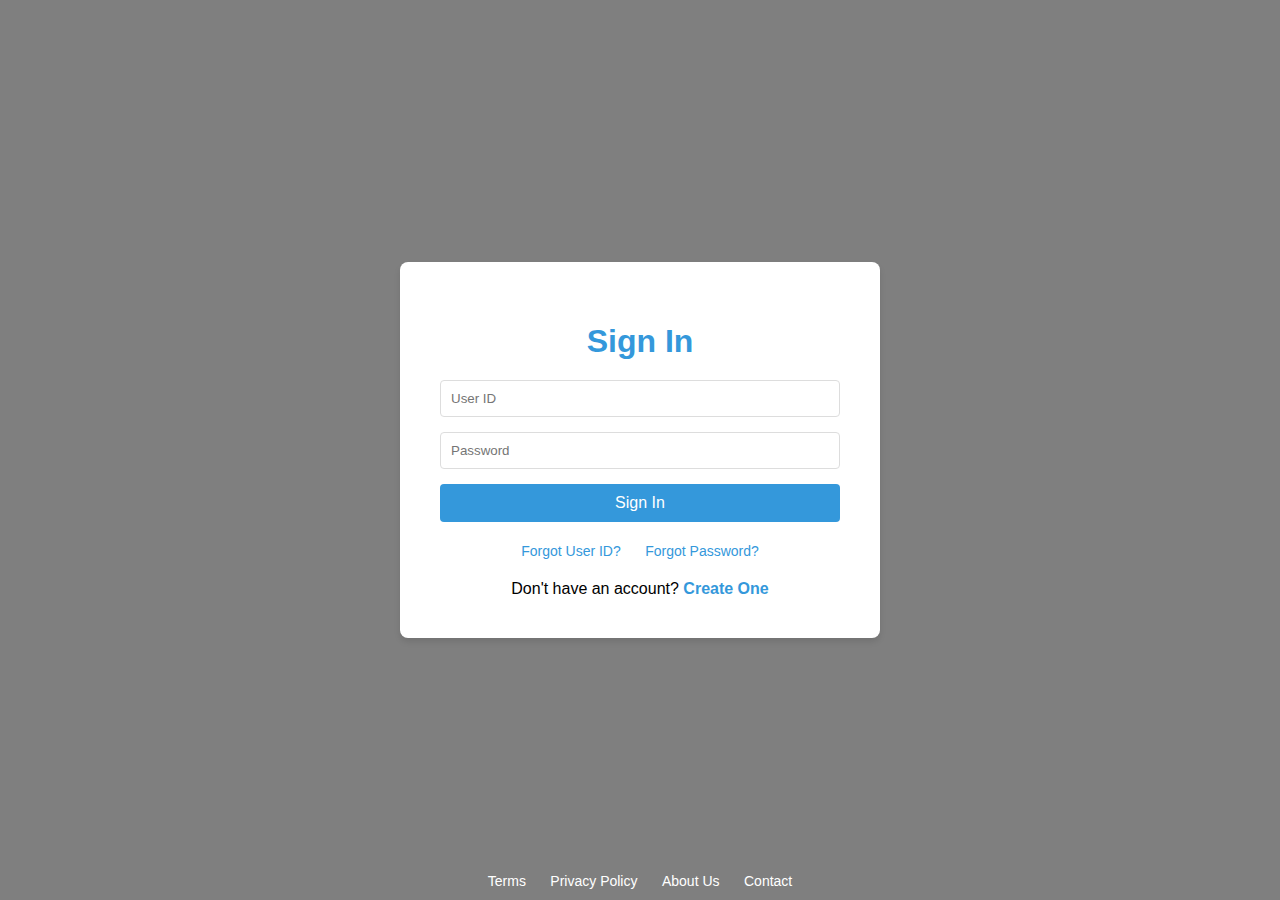
<file: frontend/src/components/footer/LEARNING-PROJECT/sign-in.html>
<!DOCTYPE html>
<html lang="en">
<head>
    <meta charset="UTF-8">
    <meta name="viewport" content="width=device-width, initial-scale=1.0">
    <title>Sign In - MentorCloud Style</title>
    <style>
        body, html {
            margin: 0;
            padding: 0;
            height: 100%;
            font-family: Arial, sans-serif;
            background-image: url('https://images.unsplash.com/photo-1516321318423-f06f85e504b3?ixlib=rb-1.2.1&auto=format&fit=crop&w=1350&q=80');
            background-size: cover;
            background-position: center;
        }
        .container {
            display: flex;
            flex-direction: column;
            justify-content: center;
            align-items: center;
            height: 100%;
            background-color: rgba(0, 0, 0, 0.5);
        }
        .logo {
            width: 30px;
            margin-bottom: 20px;
        }
        .login-box {
            width: 90%;
            max-width: 400px;
            background-color: white;
            padding: 40px;
            border-radius: 8px;
            box-shadow: 0 4px 6px rgba(0,0,0,0.1);
            border-color: solid-black;
        }
        h1 {
            color: #3498db;
            margin-bottom: 20px;
            text-align: center;
        }
        input {
            width: 100%;
            padding: 10px;
            margin-bottom: 15px;
            border: 1px solid #ddd;
            border-radius: 4px;
            box-sizing: border-box;
        }
        button {
            width: 100%;
            padding: 10px;
            background-color: #3498db;
            color: white;
            border: none;
            border-radius: 4px;
            cursor: pointer;
            font-size: 16px;
        }
        button:hover {
            background-color: #2980b9;
        }
        .links {
            margin-top: 20px;
            text-align: center;
        }
        .links a {
            color: #3498db;
            text-decoration: none;
            margin: 0 10px;
            font-size: 14px;
        }
        .create-account {
            margin-top: 20px;
            text-align: center;
        }
        .create-account a {
            color: #3498db;
            font-weight: bold;
            text-decoration: none;
        }
        .footer {
            position: absolute;
            bottom: 10px;
            width: 100%;
            text-align: center;
        }
        .footer a {
            color: white;
            text-decoration: none;
            margin: 0 10px;
            font-size: 14px;
        }
    </style>
    <script>
        function handleSignIn(event) {
            event.preventDefault(); // Prevent form submission
            // Redirect to main page (replace 'main-page.html' with your actual main page URL)
            window.location.href = 'main-page.html';
        }
    </script>
</head>
<body>
    <div class="container">
        <!-- <img src="/logo.png" alt="Logo" class="logo"> -->
        <div class="login-box">
            <h1>Sign In</h1>
            <form onsubmit="handleSignIn(event)">
                <input type="text" placeholder="User ID" required>
                <input type="password" placeholder="Password" required>
                <button type="submit">Sign In</button>
            </form>
            <div class="links">
                <a href="#">Forgot User ID?</a>
                <a href="#">Forgot Password?</a>
            </div>
            <div class="create-account">
                Don't have an account? <a href="sign-up.html">Create One</a>
            </div>
        </div>
        <div class="footer">
            <a href="#">Terms</a>
            <a href="#">Privacy Policy</a>
            <a href="#">About Us</a>
            <a href="#">Contact</a>
        </div>
    </div>
</body>
</html>
</file>
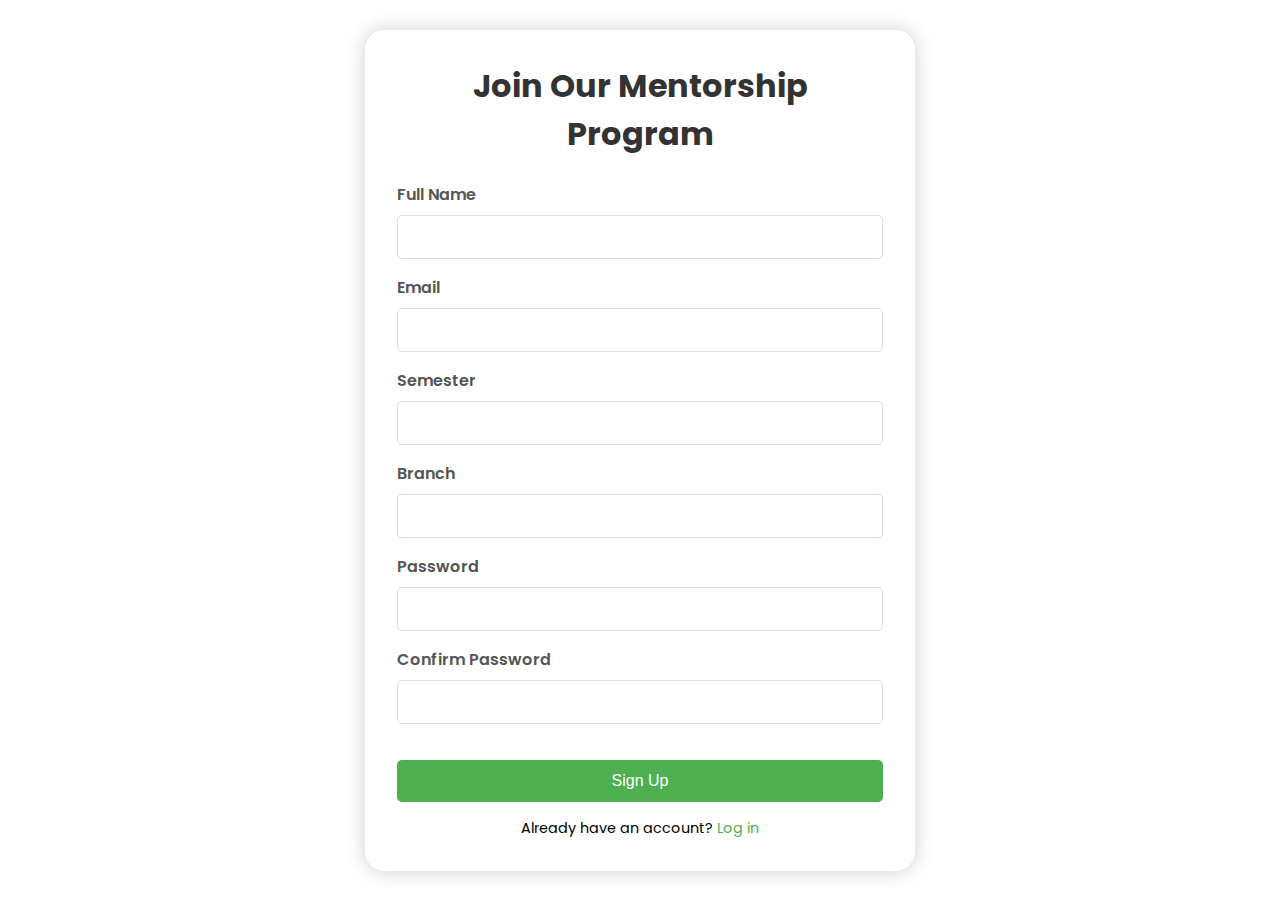
<file: frontend/src/components/footer/LEARNING-PROJECT/sign-up.html>
<!DOCTYPE html>
<html lang="en">
<head>
    <meta charset="UTF-8">
    <meta name="viewport" content="width=device-width, initial-scale=1.0">
    <title>Mentorship Sign Up</title>
    <link rel="stylesheet" href="https://cdnjs.cloudflare.com/ajax/libs/font-awesome/6.1.1/css/all.min.css">
    <style>
        @import url('https://fonts.googleapis.com/css2?family=Poppins:wght@300;400;600&display=swap');

        * {
            margin: 0;
            padding: 0;
            box-sizing: border-box;
        }

        body {
            font-family: 'Poppins', sans-serif;
            background-image: url('https://images.unsplash.com/photo-1522071820081-009f0129c71c?ixlib=rb-1.2.1&auto=format&fit=crop&w=1950&q=80');
            background-size: cover;
            background-position: center;
            height: 100vh;
            display: flex;
            justify-content: center;
            align-items: center;
            background-attachment: fixed;
        }

        .container {
            background-color: rgba(255, 255, 255, 0.9);
            padding: 2rem;
            border-radius: 20px;
            box-shadow: 0 0 20px rgba(0, 0, 0, 0.2);
            width: 550px;
            max-width: 90%;
            border-color: black;
        }

        h1 {
            text-align: center;
            color: #333;
            margin-bottom: 1.5rem;
        }

        form {
            display: flex;
            flex-direction: column;
        }

        .form-group {
            margin-bottom: 1rem;
        }

        label {
            font-weight: 600;
            margin-bottom: 0.5rem;
            display: block;
            color: #555;
        }

        input {
            width: 100%;
            padding: 0.75rem;
            border: 1px solid #ddd;
            border-radius: 5px;
            font-size: 1rem;
            transition: border-color 0.3s ease;
        }

        input:focus {
            outline: none;
            border-color: #4CAF50;
        }

        button {
            background-color: #4CAF50;
            color: white;
            padding: 0.75rem;
            border: none;
            border-radius: 5px;
            font-size: 1rem;
            cursor: pointer;
            transition: background-color 0.3s ease;
        }

        button:hover {
            background-color: #45a049;
        }

        .error {
            color: #ff3860;
            font-size: 0.9rem;
            height: 20px;
        }

        .login-link {
            text-align: center;
            margin-top: 1rem;
            font-size: 0.9rem;
        }

        .login-link a {
            color: #4CAF50;
            text-decoration: none;
        }

        .login-link a:hover {
            text-decoration: underline;
        }

        .social-login {
            display: flex;
            justify-content: center;
            margin-top: 1rem;
        }

        .social-icon {
            font-size: 1.5rem;
            margin: 0 0.5rem;
            color: #333;
            transition: color 0.3s ease;
        }

        .social-icon:hover {
            color: #4CAF50;
        }

        .divider {
            display: flex;
            align-items: center;
            text-align: center;
            margin: 1rem 0;
        }

        .divider::before,
        .divider::after {
            content: '';
            flex: 1;
            border-bottom: 1px solid #ddd;
        }

        .divider span {
            padding: 0 0.5rem;
            color: #777;
            font-size: 0.9rem;
        }
    </style>
</head>
<body>
    <div class="container">
        <h1>Join Our Mentorship Program</h1>
        <form id="signup-form">
            <div class="form-group">
                <label for="name">Full Name</label>
                <input type="text" id="name" name="name" required>
            </div>
            <div class="form-group">
                <label for="email">Email</label>
                <input type="email" id="email" name="email" required>
            </div>
            <div class="form-group">
                <label for="semester">Semester</label>
                <input type="number" id="semester" name="semester" required>
            </div>
            <!-- <div class="form-group">
                <label for="phone">Phone</label>
                <input type="phone" id="phone" name="phone" required>
            </div> -->
            <div class="form-group">
                <label for="Branch">Branch</label>
                <input type="Branch" id="Branch" name="Branch" required>
            </div>
            <div class="form-group">
                <label for="password">Password</label>
                <input type="password" id="password" name="password" required>
            </div>
            <div class="form-group">
                <label for="confirm-password">Confirm Password</label>
                <input type="password" id="confirm-password" name="confirm-password" required>
                <div class="error" id="password-error"></div>
            </div>
            <button type="submit">Sign Up</button>
        </form>
        <!-- <div class="divider">
            <span>or sign up with</span>
        </div> -->
        <!-- <div class="social-login">
            <a href="https://github.com/login" class="social-icon"><i class="fab fa-github"></i></a>
            <a href="https://accounts.google.com/v3/signin/identifier?hl=en&continue=https%3A%2F%2Fmail.google.com%2Fmail&service=mail&ec=GAlAFw&authuser=0&ddm=0&flowName=GlifWebSignIn&flowEntry=AddSession" class="social-icon"><i class="fab fa-google"></i></a>
            <a href="#" class="social-icon"><i class="fab fa-twitter"></i></a>
            <a href="#" class="social-icon"><i class="fab fa-linkedin"></i></a>
            <a href="https://gietuerp.in/SystemLogin/Login?ReturnUrl=%2FStudentDashboard%2FDayWiseAttendance" class="social-icon"><i class="fa-solid fa-earth-americas"></i></a>
            
        </div> -->
        <div class="login-link">
            Already have an account? <a href="sign-in-Page.html">Log in</a>
        </div>
    </div>

    <script>
        const form = document.getElementById('signup-form');
        const password = document.getElementById('password');
        const confirmPassword = document.getElementById('confirm-password');
        const passwordError = document.getElementById('password-error');

        form.addEventListener('submit', function(e) {
            e.preventDefault();
            if (password.value !== confirmPassword.value) {
                passwordError.textContent = "Passwords do not match";
                return;
            }
            passwordError.textContent = "";
            alert("Sign up successful!");
            form.reset();
        });

        confirmPassword.addEventListener('input', function() {
            if (password.value !== confirmPassword.value) {
                passwordError.textContent = "Passwords do not match";
            } else {
                passwordError.textContent = "";
            }
        });
    </script>
</body>
</html>
</file>
